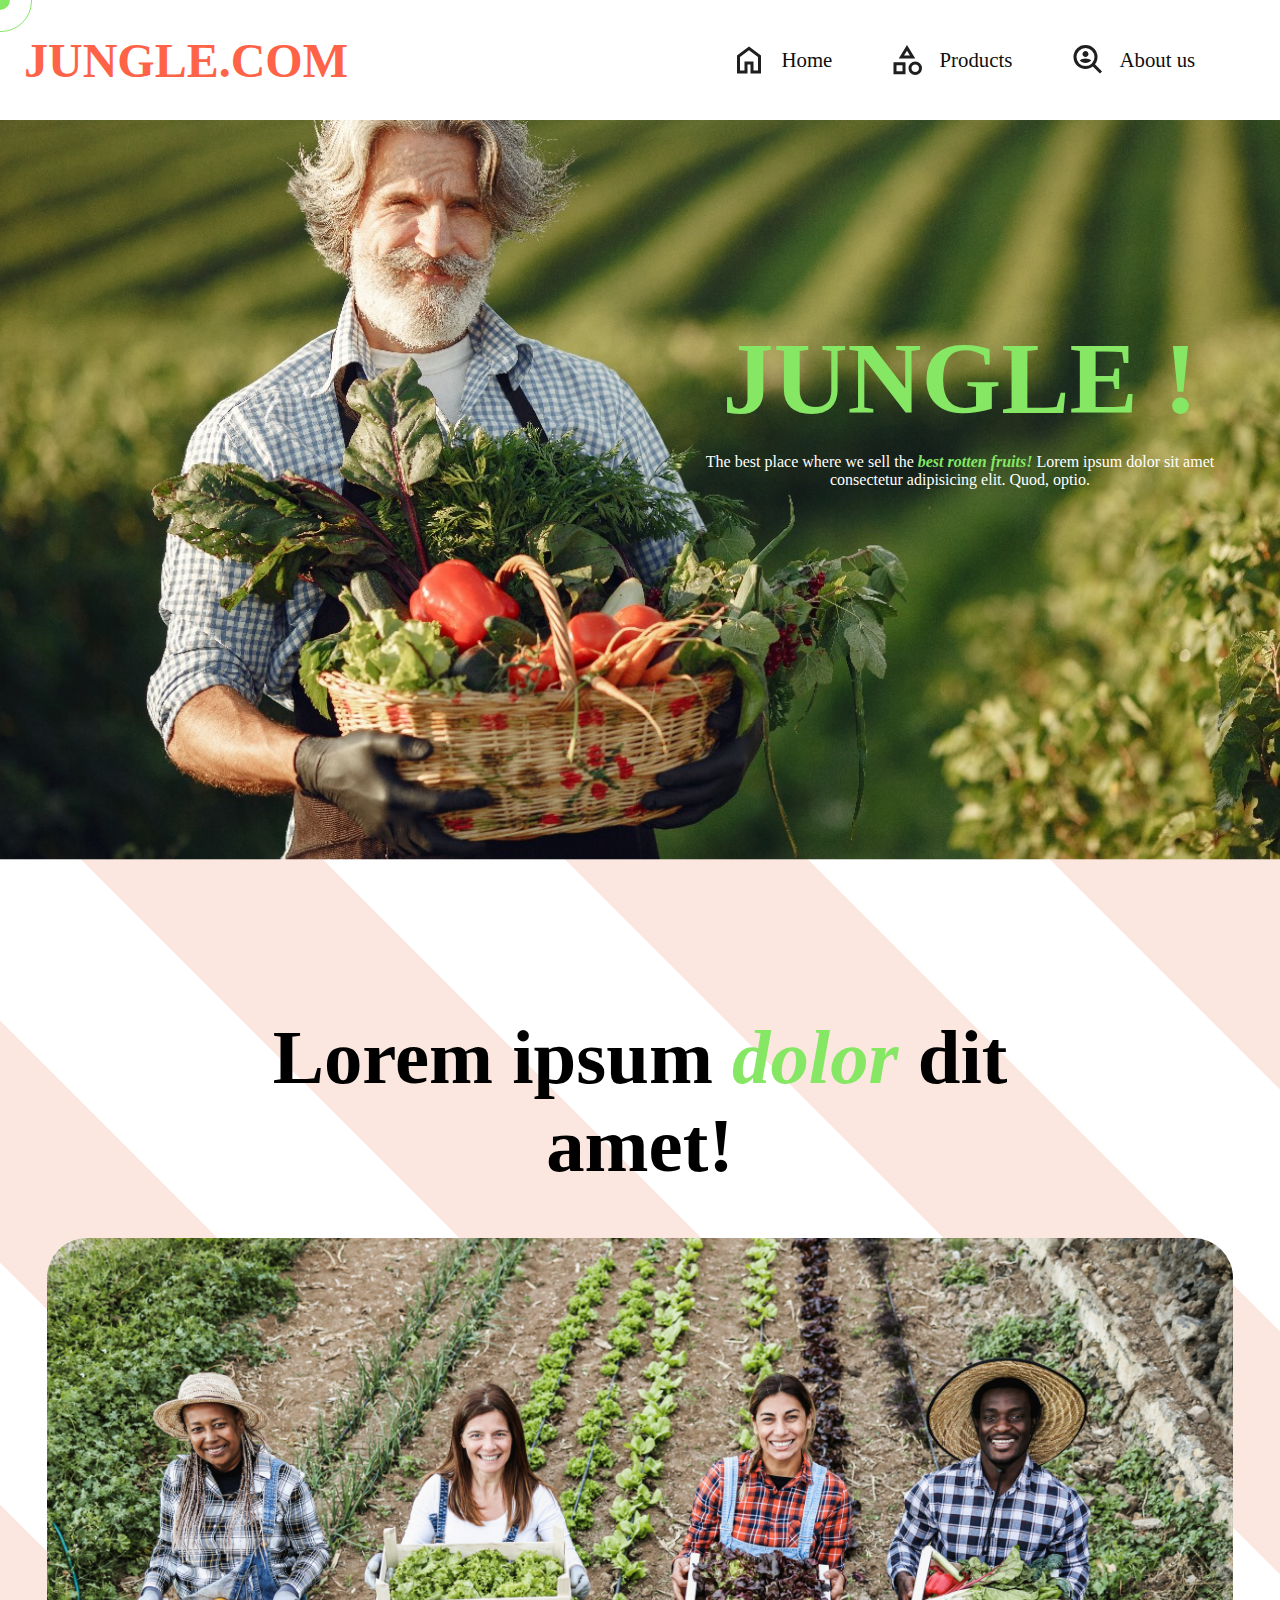
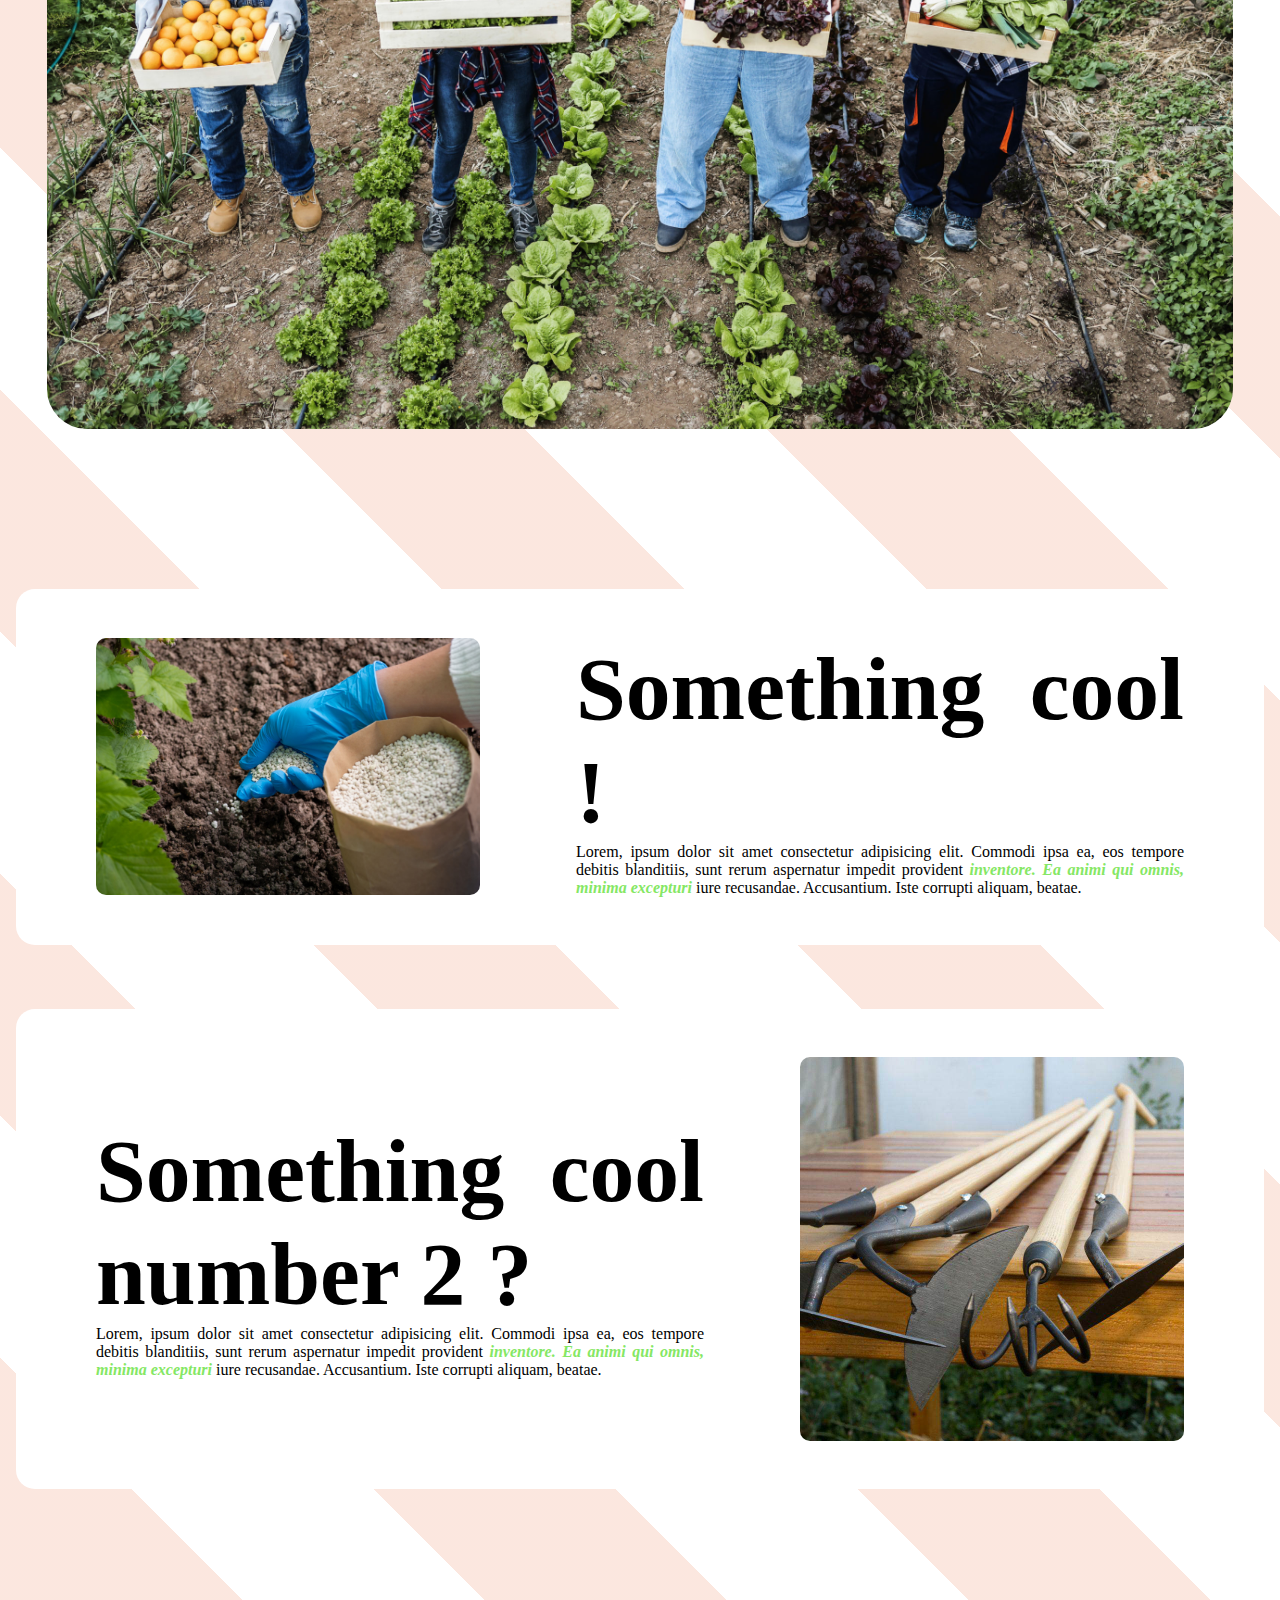
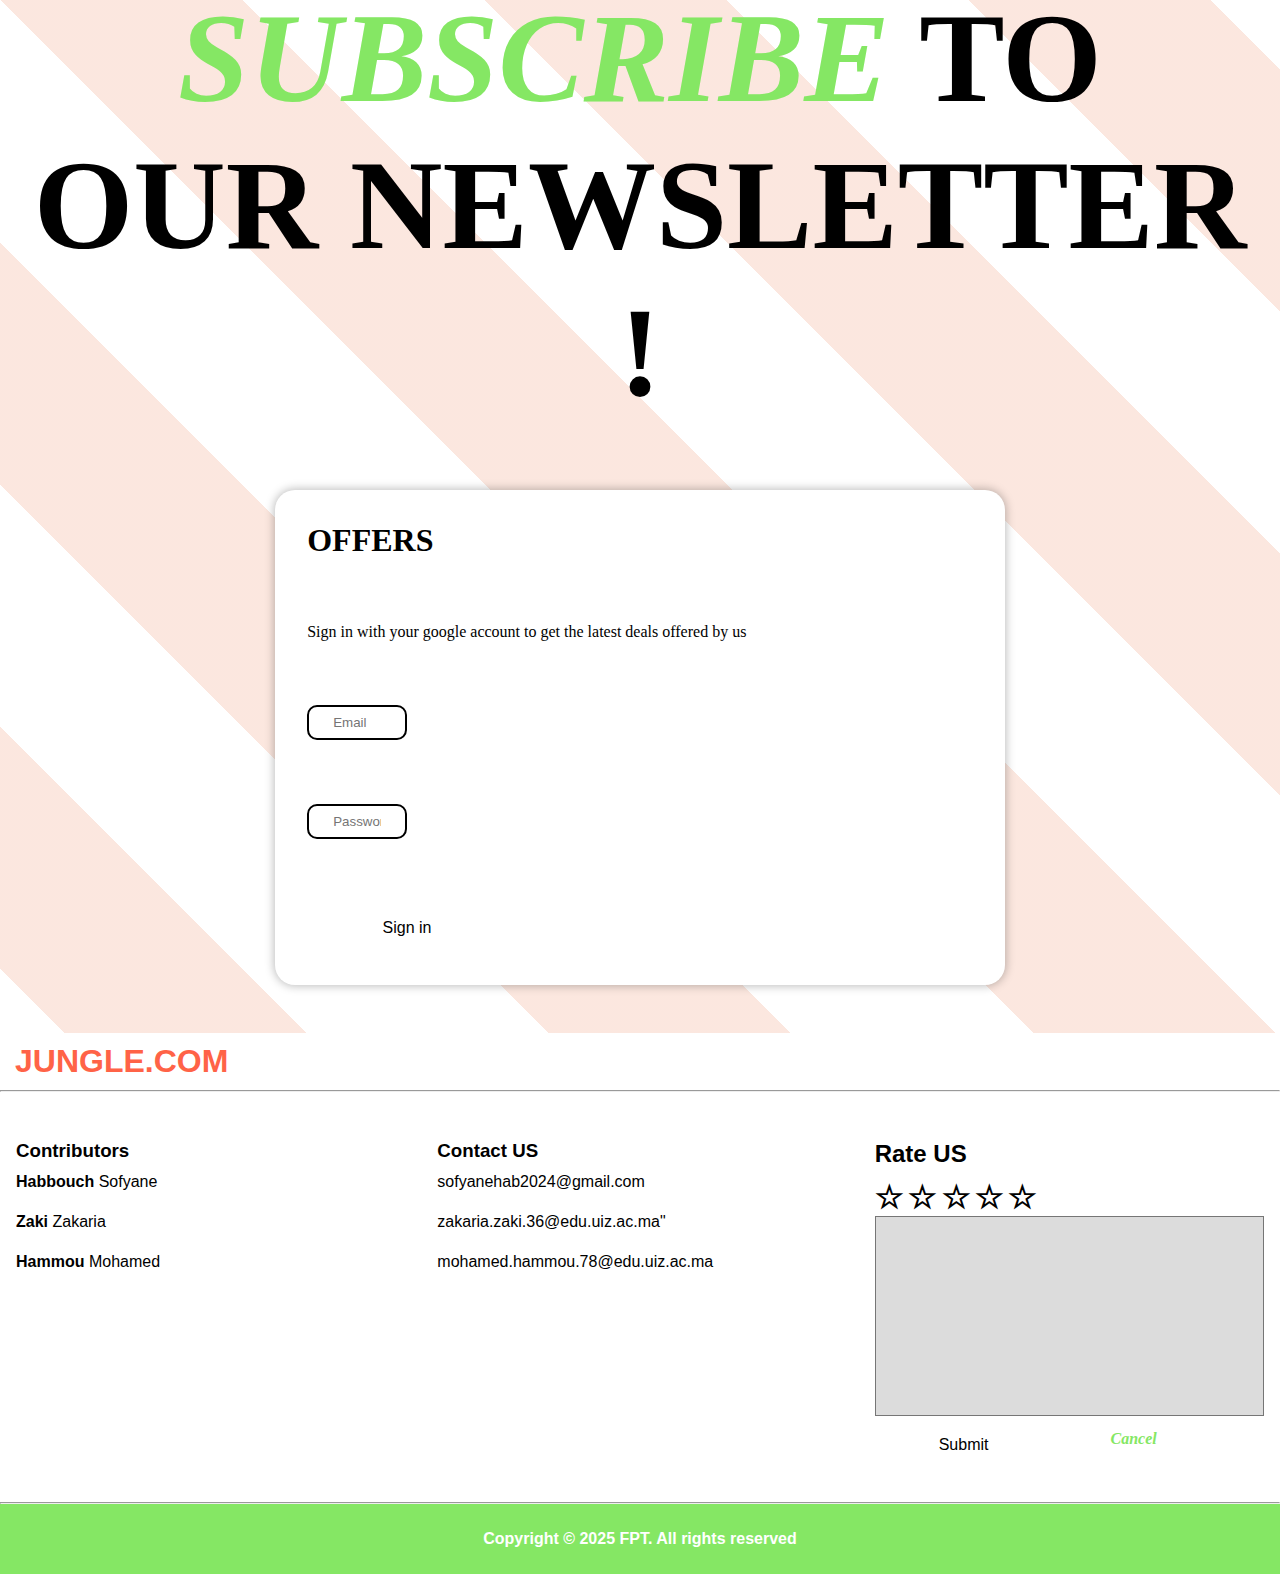
<file: index.html>
<!DOCTYPE html>
<html lang="en">

<head>
    <meta charset="UTF-8">
    <meta name="viewport" content="width=device-width, initial-scale=1.0">
    <link rel="stylesheet" href="style.css">
    <title>fruit.com</title>
</head>

<!-- <div id="loading-screen">
    <img src="img/tomato-seeds.png" alt="" width="90px">
</div> -->

<body id="body-main">
    

    <cursor id="pointer">
        <div id="cursor">
        </div>
        <div id="inner_circle"></div>
    </cursor>
    <input type="checkbox" name="dropdown" id="dropdown" />

    <nav class="nav-bar">

        <h2 class="nav-title"><a href="./index.html">JUNGLE.COM</a></h2>
        <ul>
            <li title="Home">
                <svg xmlns="http://www.w3.org/2000/svg" height="24px" viewBox="0 -960 960 960" width="24px"
                    fill="#1f1f1f">
                    <path
                        d="M240-200h120v-240h240v240h120v-360L480-740 240-560v360Zm-80 80v-480l320-240 320 240v480H520v-240h-80v240H160Zm320-350Z" />
                </svg>
                <a href="#">Home</a>
            </li>
            <li title="Products">
                <svg xmlns="http://www.w3.org/2000/svg" height="24px" viewBox="0 -960 960 960" width="24px"
                    fill="#1f1f1f">
                    <path
                        d="m260-520 220-360 220 360H260ZM700-80q-75 0-127.5-52.5T520-260q0-75 52.5-127.5T700-440q75 0 127.5 52.5T880-260q0 75-52.5 127.5T700-80Zm-580-20v-320h320v320H120Zm580-60q42 0 71-29t29-71q0-42-29-71t-71-29q-42 0-71 29t-29 71q0 42 29 71t71 29Zm-500-20h160v-160H200v160Zm202-420h156l-78-126-78 126Zm78 0ZM360-340Zm340 80Z" />
                </svg>
                <a href="products.html">Products</a>
            </li>
            <!-- <li title="Contact">
                <svg xmlns="http://www.w3.org/2000/svg" height="24px" viewBox="0 -960 960 960" width="24px"
                    fill="#1f1f1f">
                    <path
                        d="m480-80-10-120h-10q-142 0-241-99t-99-241q0-142 99-241t241-99q71 0 132.5 26.5t108 73q46.5 46.5 73 108T800-540q0 75-24.5 144t-67 128q-42.5 59-101 107T480-80Zm80-146q71-60 115.5-140.5T720-540q0-109-75.5-184.5T460-800q-109 0-184.5 75.5T200-540q0 109 75.5 184.5T460-280h100v54Zm-101-95q17 0 29-12t12-29q0-17-12-29t-29-12q-17 0-29 12t-12 29q0 17 12 29t29 12Zm-29-127h60q0-30 6-42t38-44q18-18 30-39t12-45q0-51-34.5-76.5T460-720q-44 0-74 24.5T344-636l56 22q5-17 19-33.5t41-16.5q27 0 40.5 15t13.5 33q0 17-10 30.5T480-558q-35 30-42.5 47.5T430-448Zm30-65Z" />
                </svg>
                <a href="#">Contact</a>
            </li> -->
            <li title="About">
                <svg xmlns="http://www.w3.org/2000/svg" height="24px" viewBox="0 -960 960 960" width="24px"
                    fill="#1f1f1f">
                    <path
                        d="M440-560q33 0 56.5-23.5T520-640q0-33-23.5-56.5T440-720q-33 0-56.5 23.5T360-640q0 33 23.5 56.5T440-560Zm0 160q45 0 84.5-19t68.5-54q-35-23-73.5-35T440-520q-41 0-79.5 12T287-473q29 35 68.5 54t84.5 19Zm384 280L636-308q-41 32-90.5 50T440-240q-134 0-227-93t-93-227q0-134 93-227t227-93q134 0 227 93t93 227q0 56-18 105.5T692-364l188 188-56 56ZM440-320q100 0 170-70t70-170q0-100-70-170t-170-70q-100 0-170 70t-70 170q0 100 70 170t170 70Zm0-240Z" />
                </svg>
                <a href="about.html">About us</a>
            </li>
        </ul>
        <label for="dropdown" class="dropdown">
            <svg class="dropdown-btn dropdown-btns" name="dropdown" xmlns="http://www.w3.org/2000/svg" fill=""
                viewBox="0 0 24 24" stroke-width="1.5" stroke="currentColor" class="size-6" onclick="changeDropIcon()">
                <path stroke-linecap="round" stroke-linejoin="round" d="M3.75 6.75h16.5M3.75 12h16.5m-16.5 5.25h16.5" />
            </svg>
        </label>

    </nav>

    <ul class="dropdown-content">
        <a href="./index.html">Home</a>
        <a href="./products.html">Products</a>
        <!-- <a href="./contact.html">Contact</a> -->
        <a href="./about.html">About us</a>
    </ul>

    <main>
        <div id="main-img-div">
            <img src="img/main_img.jpg" id="main-img" alt="main_img" width="500" height="400">
        </div>
        <div id="main-title">
            <h1 id="title-card"><span onmouseover="left()" onmouseleave="def()" id="jun">JUN</span><span
                    onmouseover="right()" onmouseleave="def()" id="gle">GLE !</span></h1>
            <p>The best place where we sell the <span>best rotten fruits!</span> Lorem ipsum dolor sit amet consectetur
                adipisicing elit. Quod, optio.</p>
        </div>

    </main>

    <section id="intro">
        <div id="p-main">
            <h1>Lorem ipsum <span>dolor</span> dit amet!</h1>
            <img src="./img/farmers.jpg" alt="">
        </div>

        <div class="p1">
            <img src="./img/fertilizer.jpeg" alt="">
            <div class="intro-cards">
                <h1>Something cool !</h1>
                <p>Lorem, ipsum dolor sit amet consectetur adipisicing elit. Commodi ipsa ea, eos tempore debitis
                    blanditiis, sunt rerum aspernatur impedit provident <span>inventore. Ea animi qui omnis, minima
                        excepturi</span> iure
                    recusandae. Accusantium.
                    Iste corrupti aliquam, beatae.
                </p>
            </div>
        </div>
        <div class="p1">

            <div class="intro-cards">
                <h1>Something cool number 2 ?</h1>
                <p>Lorem, ipsum dolor sit amet consectetur adipisicing elit. Commodi ipsa ea, eos tempore debitis
                    blanditiis, sunt rerum aspernatur impedit provident <span>inventore. Ea animi qui omnis, minima
                        excepturi</span> iure
                    recusandae. Accusantium.
                    Iste corrupti aliquam, beatae.
                </p>
            </div>
            <img src="./img/tools.jpg" alt="">
        </div>

        <form action="">
            <h1 id="subscription"><span>SUBSCRIBE</span> TO OUR NEWSLETTER !</h1>
            <div id="form">
                <h1>OFFERS</h1>
                <p>Sign in with your google account to get the latest deals offered by us</p>
                <input type="email" placeholder="Email">
                <input type="password" placeholder="Password">
                <button type="submit">Sign in</button>
            </div>
        </form>
    </section>

    <footer>
        <div class="footer">
            <div class="header">
                <div class="logo">
                    <h1>JUNGLE.COM</h1>
                </div>
            </div>

            <hr>

            <div class="columns">
                <div id="Owners">
                    <h3 class="title">Contributors</h3>
                    <ul>
                        <li class="names"><strong>Habbouch</strong> Sofyane</li>
                        <li class="names"><strong>Zaki</strong> Zakaria</li>
                        <li class="names"> <strong>Hammou</strong> Mohamed</li>
                    </ul>
                </div>
                <div class="column dont-hide">
                    <h3 class="title">Contact US</h3>
                    <a href="mailto : sofyanehab2024@gmail.com" class="emails">sofyanehab2024@gmail.com</a><br>
                    <a href="mailto : zakaria.zaki.36@edu.uiz.ac.ma" class="emails">zakaria.zaki.36@edu.uiz.ac.ma"</a><br>
                    <a href="mailto : mohamed.hammou.78@edu.uiz.ac.ma" class="emails">mohamed.hammou.78@edu.uiz.ac.ma</a><br>
                </div>




                <div id="opinion">
                    <div>
                        <h2 class="title">Rate US</h2>
                        <div class="stars">
                            <input type="radio" id="star1" value="1" name="rating" />
                            <label for="star1"></label>

                            <input type="radio" id="star2" name="rating" value="2" />
                            <label for="star2"></label>

                            <input type="radio" id="star3" name="rating" value="3" />
                            <label for="star3"></label>

                            <input type="radio" id="star4" name="rating" value="4" />
                            <label for="star4"></label>

                            <input type="radio" id="star5" name="rating" value="5" />
                            <label for="star5"></label>
                        </div>
                        <textarea name="description" id="description" placeholder="Your opinion...">
              </textarea>
                        <div id="submit-section">
                            <button type="submit" class="text-btn">Submit</button>
                            <span class="text" onclick="clearTextrea()">Cancel</span>
                        </div>
                    </div>
                </div>
            </div>


            <hr>
            <div class="copyright">
                <p>Copyright © 2025 FPT. All rights reserved</p>
            </div>

    </footer>

    <script src="./script.js"></script>
</body>

</html>
</file>
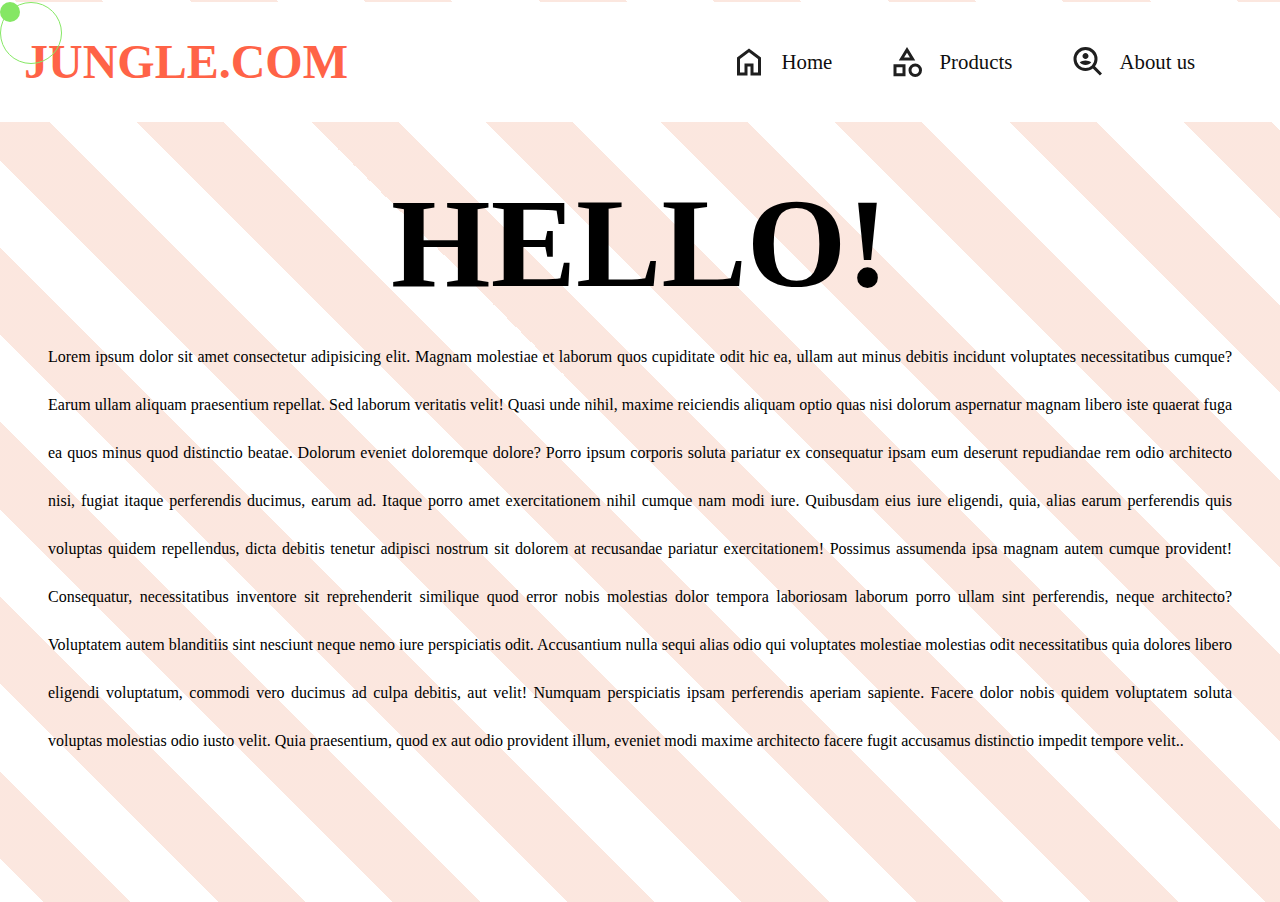
<file: about.html>
<!DOCTYPE html>
<html lang="en">

<head>
    <meta charset="UTF-8">
    <meta name="viewport" content="width=device-width, initial-scale=1.0">
    <link rel="stylesheet" href="style.css">
    <title>Document</title>
</head>

<body>
    <cursor id="pointer">
        <div id="cursor">
        </div>
        <div id="inner_circle"></div>
    </cursor>

    <input type="checkbox" name="dropdown" id="dropdown" />

    <nav class="nav-bar in-about">

        <h2 class="nav-title"><a href="./index.html">JUNGLE.COM</a></h2>
        <ul>
            <li title="Home">
                <svg xmlns="http://www.w3.org/2000/svg" height="24px" viewBox="0 -960 960 960" width="24px"
                    fill="#1f1f1f">
                    <path
                        d="M240-200h120v-240h240v240h120v-360L480-740 240-560v360Zm-80 80v-480l320-240 320 240v480H520v-240h-80v240H160Zm320-350Z" />
                </svg>
                <a href="index.html">Home</a>
            </li>
            <li title="Products">
                <svg xmlns="http://www.w3.org/2000/svg" height="24px" viewBox="0 -960 960 960" width="24px"
                    fill="#1f1f1f">
                    <path
                        d="m260-520 220-360 220 360H260ZM700-80q-75 0-127.5-52.5T520-260q0-75 52.5-127.5T700-440q75 0 127.5 52.5T880-260q0 75-52.5 127.5T700-80Zm-580-20v-320h320v320H120Zm580-60q42 0 71-29t29-71q0-42-29-71t-71-29q-42 0-71 29t-29 71q0 42 29 71t71 29Zm-500-20h160v-160H200v160Zm202-420h156l-78-126-78 126Zm78 0ZM360-340Zm340 80Z" />
                </svg>
                <a href="products.html">Products</a>
            </li>
            <!-- <li title="Contact">
                <svg xmlns="http://www.w3.org/2000/svg" height="24px" viewBox="0 -960 960 960" width="24px"
                    fill="#1f1f1f">
                    <path
                        d="m480-80-10-120h-10q-142 0-241-99t-99-241q0-142 99-241t241-99q71 0 132.5 26.5t108 73q46.5 46.5 73 108T800-540q0 75-24.5 144t-67 128q-42.5 59-101 107T480-80Zm80-146q71-60 115.5-140.5T720-540q0-109-75.5-184.5T460-800q-109 0-184.5 75.5T200-540q0 109 75.5 184.5T460-280h100v54Zm-101-95q17 0 29-12t12-29q0-17-12-29t-29-12q-17 0-29 12t-12 29q0 17 12 29t29 12Zm-29-127h60q0-30 6-42t38-44q18-18 30-39t12-45q0-51-34.5-76.5T460-720q-44 0-74 24.5T344-636l56 22q5-17 19-33.5t41-16.5q27 0 40.5 15t13.5 33q0 17-10 30.5T480-558q-35 30-42.5 47.5T430-448Zm30-65Z" />
                </svg>
                <a href="#">Contact</a>
            </li> -->
            <li title="About">
                <svg xmlns="http://www.w3.org/2000/svg" height="24px" viewBox="0 -960 960 960" width="24px"
                    fill="#1f1f1f">
                    <path
                        d="M440-560q33 0 56.5-23.5T520-640q0-33-23.5-56.5T440-720q-33 0-56.5 23.5T360-640q0 33 23.5 56.5T440-560Zm0 160q45 0 84.5-19t68.5-54q-35-23-73.5-35T440-520q-41 0-79.5 12T287-473q29 35 68.5 54t84.5 19Zm384 280L636-308q-41 32-90.5 50T440-240q-134 0-227-93t-93-227q0-134 93-227t227-93q134 0 227 93t93 227q0 56-18 105.5T692-364l188 188-56 56ZM440-320q100 0 170-70t70-170q0-100-70-170t-170-70q-100 0-170 70t-70 170q0 100 70 170t170 70Zm0-240Z" />
                </svg>
                <a href="#">About us</a>
            </li>
        </ul>
        <label for="dropdown" class="dropdown">
            <svg class="dropdown-btn dropdown-btns" name="dropdown" xmlns="http://www.w3.org/2000/svg" fill=""
                viewBox="0 0 24 24" stroke-width="1.5" stroke="currentColor" class="size-6" onclick="changeDropIcon()">
                <path stroke-linecap="round" stroke-linejoin="round" d="M3.75 6.75h16.5M3.75 12h16.5m-16.5 5.25h16.5" />
            </svg>
        </label>
    </nav>
    <ul class="dropdown-content">
        <a href="./index.html">Home</a>
        <a href="./products.html">Products</a>
        <!-- <a href="./contact.html">Contact</a> -->
        <a href="./about.html">About us</a>
    </ul>
    <section id="about">
        <h1>HELLO!</h1>
        <p>Lorem ipsum dolor sit amet consectetur adipisicing elit. Magnam molestiae et laborum quos cupiditate odit hic ea, ullam aut minus debitis incidunt voluptates necessitatibus cumque? Earum ullam aliquam praesentium repellat.
        Sed laborum veritatis velit! Quasi unde nihil, maxime reiciendis aliquam optio quas nisi dolorum aspernatur magnam libero iste quaerat fuga ea quos minus quod distinctio beatae. Dolorum eveniet doloremque dolore?
        Porro ipsum corporis soluta pariatur ex consequatur ipsam eum deserunt repudiandae rem odio architecto nisi, fugiat itaque perferendis ducimus, earum ad. Itaque porro amet exercitationem nihil cumque nam modi iure.
        Quibusdam eius iure eligendi, quia, alias earum perferendis quis voluptas quidem repellendus, dicta debitis tenetur adipisci nostrum sit dolorem at recusandae pariatur exercitationem! Possimus assumenda ipsa magnam autem cumque provident!
        Consequatur, necessitatibus inventore sit reprehenderit similique quod error nobis molestias dolor tempora laboriosam laborum porro ullam sint perferendis, neque architecto? Voluptatem autem blanditiis sint nesciunt neque nemo iure perspiciatis odit.
        Accusantium nulla sequi alias odio qui voluptates molestiae molestias odit necessitatibus quia dolores libero eligendi voluptatum, commodi vero ducimus ad culpa debitis, aut velit! Numquam perspiciatis ipsam perferendis aperiam sapiente.
        Facere dolor nobis quidem voluptatem soluta voluptas molestias odio iusto velit. Quia praesentium, quod ex aut odio provident illum, eveniet modi maxime architecto facere fugit accusamus distinctio impedit tempore velit..</p>
    </section>

    <script src="script.js"></script>
</body>

</html>
</file>
<file: style.css>
/* @import url("https://fonts.googleapis.com/css2?family=Poppins:ital,wght@0,100;0,200;0,300;0,400;0,500;0,600;0,700;0,800;0,900;1,100;1,200;1,300;1,400;1,500;1,600;1,700;1,800;1,900&display=swap"); */

:root {

	--main-color: #85e764;
	--main-color-transparent: #e44b0f;
	--main-color-transparent2: #e44b0f22;
	--second-color: tomato;
	--second-color1: #289c38;
	--navbar-height: 120px;
	--main-font: 'Poppins';
}


* {
	padding: 0;
	margin: 0;
	box-sizing: border-box;
	list-style: none;
	text-decoration: none;
	cursor: none;
}


body {
	scroll-behavior: smooth;
	min-height: 100vh;
	font-family: var(--main-font);
	background-image: repeating-linear-gradient(45deg, var(--main-color-transparent2) 2%, var(--main-color-transparent2) 6%, white 5%, white 10%);
	transition: opacity 2000ms ease-out, translate ease-in-out 2000ms;
	margin-top: .1rem;
}



img{
	-webkit-user-drag: none;
}

a {
	color: #0e0e0e;

	&:hover {
		color: var(--second-color);
		transition: all ease-in-out 500ms forwards alternate;
	}

	&:visited {
		color: black;
	}
}

p {
	font-size: 1rem;
}

img {
	user-select: none;
}

/*-----------navigation bar--------------*/
.nav-bar {
	position: fixed;
	width: 100%;
	z-index: 2;
	top: 0;
	display: flex;
	align-items: center;
	justify-content: space-between;
	background-color: #fff;
	height: var(--navbar-height);
	user-select: none;
	padding: 0rem 5vw 0rem 0rem;

	&>.nav-title:is(h2) {
		display: flex;
		align-items: center;
		padding: 0 .5em;
		font-size: 3em;

		&>a {
			transition: color .3s ease-in-out;
			color: var(--second-color);

			&:hover {
				color: var(--main-color-transparent);
			}
		}
	}

	&>ul {
		display: flex;
		align-items: center;
		justify-content: right;
		gap: 2em;
		font-weight: light;
		width: 100%;
		font-size: 1.3em;

		&>li {
			display: flex;
			align-items: center;
			justify-content: center;
			height: 50%;
			text-wrap: nowrap;

			&:hover {
				&>a {
					transition: color ease-in-out 500ms;
					color: var(--second-color);
				}
			}

			&>svg {
				scale: 1.5;
				height: 100%;
				aspect-ratio: 4/4;
			}

			&>a {
				color: #0e0e0e;
				text-decoration: none;
				padding: 1em;
			}
		}
	}

}

.in-about {
	position: relative;
}

.dropdown-btns {
	max-height: 80%;
	aspect-ratio: 4/4;
	scale: .2;
	display: none;
	border-radius: 1em;
	overflow: hidden;
	transition: box-shadow .5s ease, scale .5s ease;

	&:hover {
		scale: .25;
	}
}

.dropdown-btn {
	width: 100%;
	aspect-ratio: 4/4;
}


.dropdown-content {
	position: fixed;
	z-index: 5;
	right: 0;
	max-width: 0;
	height: calc(100vh - var(--navbar-height));
	overflow: hidden;
	display: flex;
	gap: 1em;
	flex-direction: column;
	align-items: center;
	justify-content: flex-start;
	font-size: 1.7em;
	text-decoration: none;
	background-color: rgba(255, 255, 255, 0.752);
	bottom: 0rem;

	&>a {
		color: black;
		width: 100%;
		text-align: center;
		padding: 1em 0;
		border-radius: .5em;

		&:hover {
			background-color: #fff;
			color: var(--main-color);
		}
	}
}

#dropdown {
	display: none;
}

@media (min-width: 768px) and (max-width: 1025px) {
	.nav-bar {
		height: calc(var(--navbar-height) - 1em);
	}

	.nav-title {
		padding: 0.5em;
		font-size: 2em;
	}

	.nav-bar ul {
		display: flex;
		align-items: center;
		justify-content: flex-end;
		padding: 0 5vw;
		gap: 6em;
	}

	.nav-bar ul li {
		&>a {
			display: none;
		}

		&>svg {
			scale: 2;
		}
	}
}

@media (min-width: 506px) and (max-width: 767px) {
	.dropdown-btns {
		display: block;
	}

	#dropdown:checked~.dropdown-content {
		min-width: 100%;
		padding: 1em;
		bottom: 1rem;
	}

	.nav-bar {
		height: calc(var(--navbar-height) - 1em);
		padding: 0rem;

	}

	.nav-bar ul {
		display: none;
	}

	.nav-bar ul li {
		&>a {
			display: none;
		}

		&>svg {
			scale: 1.1;
		}
	}

	.nav-title {
		font-size: 1.5em;
	}
}

@media (max-width: 506px) {
	.dropdown-btns {
		display: block;
	}

	#dropdown:checked~.dropdown-content {
		min-width: 100%;
		padding: 1em;
	}



	.nav-bar ul {
		display: none;
	}

	.nav-bar ul li {
		&>a {
			display: none;
		}

		&>svg {
			scale: 1.1;
		}
	}

	.nav-title {
		&>a {
			font-size: 7vw;
		}
	}
}

/* --------------------main -------------------- */
main {
	color: white;
	height: 100vh;
	max-width: 100%;
	display: flex;
	overflow: hidden;
	align-items: center;
	justify-content: center;

}

/*#ffdb58; */
#main-title {
	position: absolute;
	max-width: 40%;
	width: fit-content;
	display: grid;
	gap: 1em;
	text-align: center;
	top: 20rem;
	opacity: 0;
	translate: unset;
	transition: translate 2s ease-out, opacity 5s ease-out;
	&>h1 {
		font-size: 8vw;
		transition: text-shadow ease-in-out 0.5s, transform ease 1s;
		font-weight: 900;
		&>*{
			color: var(--main-color);
		}

	}
}

#main-img {
	overflow: hidden;
	left: 0;
	z-index: -1;
	position: absolute;
	height: auto;
	width: 100%;
	scale: 1.01;
}

#main-img-div {
	position: relative;
	width: 100%;
	height: 100vh;
	text-align: center;
}

/*------------Products----------*/
.seeds {
	display: grid;
	width: 100%;
	align-items: center;
	grid-template-columns: none;
	grid-auto-flow: column;
	overflow-x: auto;
	overflow-y: hidden;
	gap: 3rem;
	height: fit-content;
	background-color: white;
	border: solid 2px rgba(0, 0, 0, 0.252);
	margin: 10rem 0rem;
	position: relative;
}

.card {
	display: flex;
	width: 100%;
	height: 100%;
	flex-direction: column;
	justify-content: space-between;
	padding: 4rem 3rem;
	gap: 3rem;
	text-align: center;
	box-shadow: 0px 0px 20px rgba(0, 0, 0, 0.211);
	border-radius: 10px;
	margin: 1rem;
	&>#pop-title img {
		width: 300px;
		height: auto;
	}

	&>.details {
		display: flex;
		flex-direction: column-reverse;
		justify-content: space-between;
		align-items: center;
		transition: all ease-in-out 1s forwards;
        &>button {
            padding: 1rem 4rem;
            font-size: 1rem;
            font-weight: lighter;
            border: solid var(--second-color);
            cursor: pointer;
			border-radius: 0px;
			transition: border-radius ease-in-out 300ms,
						scale ease-in-out 300ms,
						background-color ease-in-out 300ms;
			background-color: transparent;
			box-shadow: 0 0 10px 1px rgba(0, 0, 0, 0.283);
			border-radius: 5px;
			&:hover {
				border-radius: 20px;
				scale: 1.1;
			}
        }
    }
}

.product-title {
	font-size: 2rem;
	text-align: center;
	margin: 1rem 0rem;
	z-index: 1;
	padding: 13rem 4rem;
	height: 100%;
	width: 200px;
	background-color: var(--second-color);
	writing-mode:vertical-lr
}

/*--------Introduction-------*/
#intro {
	display: flex;
	flex-direction: column;
	justify-content: center;
	align-items: center;
	gap: 4rem;
	padding: 1rem;
}
.intro-cards{
	&>h1{
		font-size: 7vw;
		width: 100%;
	}
}

#p-main {
	display: flex;
	flex-direction: column;
	justify-content: center;
	align-items: center;
	gap: 3rem;
	margin: 6rem 0rem;
	&>h1 {
		font-size: 6vw;
		width: 60%;
		text-align: center;
	}

	&>img {
		width: 95%;
		height: auto;
		border-radius: 40px;
	}
}

.p1 {
	display: flex;
	width: fit-content;
	overflow: hidden;
	height: auto;
	justify-content: center;
	align-items: center;
	gap: 6rem;
	text-align: justify;
	background-color: white;
	border-radius: 19px;
	padding: 3rem 5rem;

	&>img {
		width: 30vw;
		border-radius: 10px;
	}

	&>p {
		font-size: 1.3rem;
		font-weight: light;
		line-height: 3rem;
	}
}

/*---------About---------*/
#about {
	display: flex;
	justify-content: center;
	align-items: center;
	padding: 3rem;
	flex-direction: column;
	text-align: justify;

	&>h1 {
		font-size: 10vw;
		margin-bottom: 1rem;
	}

	&>p {
		line-height: 3rem;
	}
}

/*---------Form---------*/
form {
	display: flex;
	flex-direction: column;
	justify-content: center;
	align-items: center;
	text-align: center;
	margin: 1rem;
	width: 100%;
	padding: 1rem;
	overflow: hidden;
	gap: 4rem;
	&>h1{
		font-size: 9rem;
	}
}

#form {
	overflow: hidden;
	display: flex;
	flex-direction: column;
	justify-content: left;
	align-items: left;
	text-align: justify;
	width: 60%;
	gap: 4rem;
	background-color: rgb(255, 255, 255);
	box-shadow: 0px 0px 10px 1px rgba(0, 0, 0, 0.268);
	padding: 2rem;
	border-radius: 20px;
	&>button{
		width: 30%;
	}
}
#submit-section{
	display: flex;
	flex-direction: row;
	gap: 3rem;
}
input[type="email"],
input[type="password"] {
	width: 15%;
	border: solid 2px;
	border-radius: 10px;
	padding: 0.5rem 1.5rem;
	transition: width 1000ms, border-color 500ms;
	&:focus{
		width: 70%;
		
	}
	&:hover{
		border-color: var(--second-color);
	}
	
}

input {
	width: 10%;
}

#subscription{
	font-size: 10vw;
}

/*-------Footer------------*/

.footer {
	background-color: chartreuse;
	font-family: "Poppins", sans-serif;
	font-weight: 600;
	font-style: normal;
}

.logo {
	transition: color 0.3sease-in-out;
	color: tomato;
	padding-left: 15px;
	user-select: none;
}

.header {
	display: flex;
	justify-content: space-between;
	align-items: center;
	background-color: white;
	height: 57px;
}

.links {
	text-decoration: none;
	color: black;
	padding: 15px;
}

.links:hover {
	color: #85e764;
}

.columns {
	display: grid;
	grid-template-columns: repeat(3, 1fr);
	background-color: rgb(255, 255, 255);
	padding: 3rem 0rem 2rem 1rem;
	width: 100%;
}

.column, #Owners{
	width: fit-content;
}

.title {
	width: fit-content;
}

.stars {
	padding-top: 10px;
}


.names,
.emails {
	font-weight: 400; 
	line-height: 2.5rem;
	text-decoration: none;
	color: black;
}

.names:hover {
	color: rgb(0, 0, 0);
	font-weight: 700;
}

.emails:hover {
	color: rgb(0, 0, 0);
	font-weight: 700;
}

textarea {
	resize: none;
	background-color: gainsboro;
	width: 100%;
	height: 200px;
	font-family: var(--main-font), sans-serif;
	padding: 1rem;
}

.text {
	padding: 3px;
	border-radius: 10px;
	width: fit-content;
	padding: 10px;
}

textarea:focus {
	background-color: white;
}

.copyright {
	height: 70px;
	display: flex;
	justify-content: center;
	align-items: center;
	background-color: var(--main-color);
	color: white;
}

input[type="radio"] {
	display: none;
}

label[for^="star"]::before {
	content: "☆";
	font-size: 2rem;
}

input[type="radio"]:checked+label::before {
	content: "★";
	color: gold;
}

#opinion {
	margin: 0rem 1rem;
	max-width: 100%;
}


/*---------Cursor--------*/
::selection {
	color: var(--second-color);
}

#cursor {
	position: fixed;
	padding: 10px;
	height: auto;
	z-index: 6;
	border-radius: 50%;
	background-color: var(--main-color);
	pointer-events: none;
	transition: scale 200ms ease-in-out, background-color 200ms ease-in-out, filter 200ms ease-in-out;
}

#inner_circle {
	pointer-events: none;
	position: fixed;
	z-index: 5;
	padding: 30px;
	border: solid 1px var(--main-color);
	border-radius: 50%;
	transition: background-color 200ms ease-in-out;
}



/*--------End--------*/
button {
	padding: 1rem 4rem;
	font-size: 1rem;
	font-weight: light;
	border: none;
	border-radius: 0px;
	transition: border-radius ease-in-out 300ms,
				scale ease-in-out 300ms,
				background-color ease-in-out 300ms;
	background-color: transparent;
	border-radius: 5px;
	&:hover {
		border-radius: 20px;
		scale: 1.07;
		background-color: var(--second-color);
	}
}

/* #loading-screen{
	margin: 0;
	padding: 0;
	position: absolute;
	width: 100%;
	height: 100%;
	background-color: red; 
	z-index: 10;
	display: flex;
	justify-content: center;
	align-items: center;
} */

#dark:checked~ #body-main{
	background-color: black;
	color: black;
}

span:not(#jun ,#gle) {
	color: var(--main-color);
	font-weight: bolder;
	font-family: var(--main-font);
	text-decoration-line: underline black;
	font-style: italic;
}

#popup{
	width: 30vw;
	height: auto;
    padding: 2rem;
    text-align: center;
    background-color: white;
    color: black;
    position: fixed;
    left: 0;
	z-index: 5;
    pointer-events: none;
    transition: scale 400ms ease-in-out;
    border-radius: 10px;
    scale: 0;
	&>*{
		padding: 2rem;
	}
	&>img{
		width: 70%;
	}
}

#pop-title{
	width: fit-content;
	&>img{
		width: 100%;
	height: auto;
	}
	
}

@media (max-width: 900px) {
	*{
		cursor: default;
	}
	#pointer {
		display: none;
	}

	.columns {
		display: flex;
		flex-direction: column;
		justify-content: center;
		gap: 2rem;
		width: 100%;
	}

	#main-title{
		translate: 0px 0px;
		top: 30vw;
	}

	#opinion {
		display: flex;
		flex-direction: column;
		justify-content: center;
		align-items: center;

	}

	.stars {
		display: flex;
		justify-content: center;
		align-items: center;
	}

	.header {
		width: 100%;
		display: flex;
		justify-content: center;
		align-items: center;
	}

	.column {
		display: none;
	}

	.dont-hide {
		display: block;
	}

	.columns{
		padding-bottom: 5rem;

	}

	.p1{
		padding: 0 1rem;
	}
}

@media (max-width: 700px) {
	#main-img {
		height: 100%;
		width: auto;
		transform: translateX(-200px);
	}

	#main-title {
		top: 65vw;

		&>h1 {
			font-size: 10vw;
		}
	}

	#form {
		width: 100%;
		&>button{
			width: 100%;
		}

	}

	.p1 {
		display: flex;

		&:nth-child(odd) {
			flex-direction: column-reverse;
		}

		&:nth-child(even) {
			flex-direction: column;
		}

		&>img {
			width: 100%;
			margin: 2rem 0rem;
		}

	}

	.card {
		width: 20rem;

		&>#details {
			flex-direction: column;
			justify-content: center;
			align-items: center;
		}
	}

	.product-title {
		width: 100%;
	}
}
</file>
